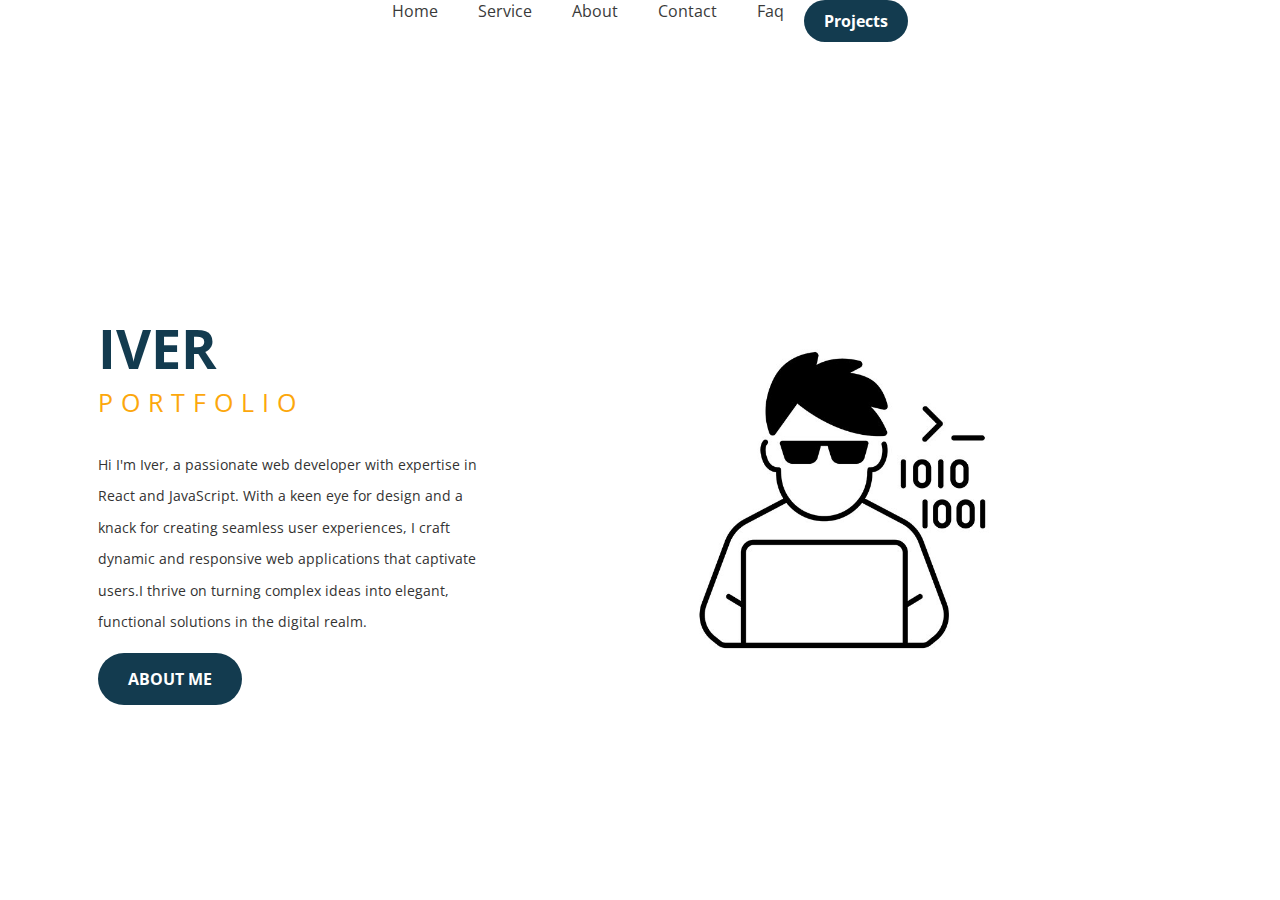
<file: index.html>
<!DOCTYPE html>
<html lang="en">
<head>
    <meta charset="UTF-8">
    <meta name="viewport" content="width=device-width, initial-scale=1.0">
    <title>LandingPage</title>
    <link rel="preconnect" href="https://fonts.googleapis.com">
    <link rel="preconnect" href="https://fonts.gstatic.com" crossorigin>
    <link href="https://fonts.googleapis.com/css2?family=Open+Sans:ital,wght@1,700&display=swap" rel="stylesheet">
    <link rel="stylesheet" href="styles.css">

</head>
<body>
    <header>
        <!-- <div class="logo"> 
            <img src="lgoo.png" alt="logo" width="100px"> -->

        </div>
        <nav>
            <ul>
                <li><a href="#">Home</a></li>
                <li><a href="#">Service</a></li>
                <li><a href="#">About</a></li>
                <li><a href="#">Contact</a></li>
                <li><a href="#">Faq</a></li>
                <li><a href="#" class="signup-btn">Projects </a></li>
            </ul>
        </nav>
    </header>
    <main>
        <div class="content-left">
            <h1>Iver</h1>
            <h2>portfolio</h2>
            
            <p> Hi I'm Iver, a passionate web developer with expertise in React and JavaScript. With a keen eye 
                for design and a knack for creating seamless user experiences, I craft dynamic and responsive
                 web applications that captivate users.I thrive on turning complex ideas into elegant, functional 
                 solutions in the digital realm.</p>
             
            <a class="cta" href="https://sentry.io/answers/">
                About me 
              </a>
          
        </div>

        <div class="content-right "></div>
            <img src="img/Contest.jpg" alt="" class="hero-img">

    </main>
</body>
</html>
</file>
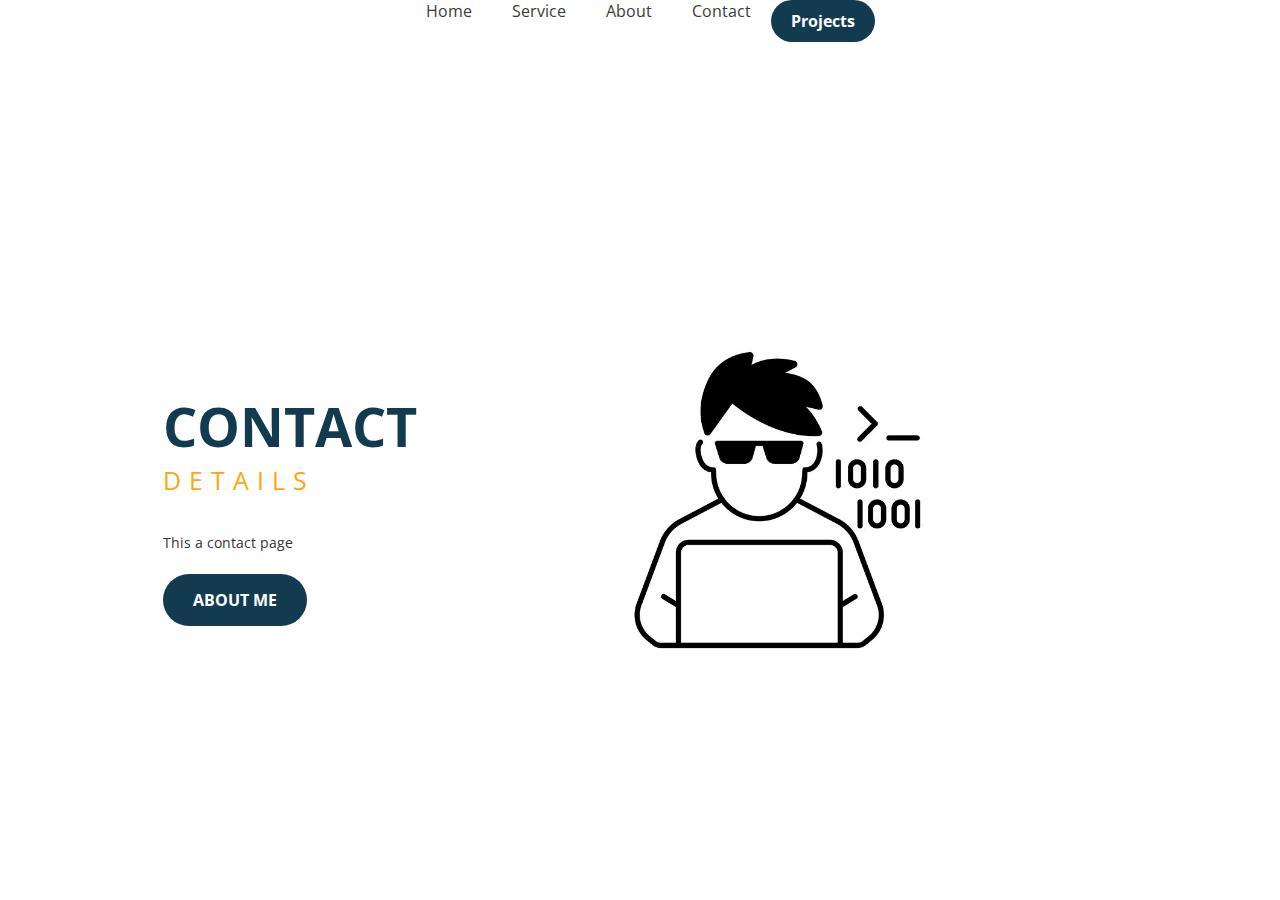
<file: contact.html>
<!DOCTYPE html>
<html lang="en">
<head>
    <meta charset="UTF-8">
    <meta name="viewport" content="width=device-width, initial-scale=1.0">
    <title>Contact</title>
    <link rel="preconnect" href="https://fonts.googleapis.com">
    <link rel="preconnect" href="https://fonts.gstatic.com" crossorigin>
    <link href="https://fonts.googleapis.com/css2?family=Open+Sans:ital,wght@1,700&display=swap" rel="stylesheet">
    <link rel="stylesheet" href="styles.css"
</head>
<body>
    <header>
        <!-- <div class="logo"> 
            <img src="lgoo.png" alt="logo" width="100px"> -->

        </div>
        <nav>
            <ul>
                <li><a href="index.html">Home</a></li>
                <li><a href="#">Service</a></li>
                <li><a href="#">About</a></li>
                <li><a href="#">Contact</a></li>
                <!-- <li><a href="#">Faq</a></li> -->
                <li><a href="#" class="signup-btn">Projects </a></li>
            </ul>
        </nav>
    </header>
    <main>
        <div class="content-contact">
            <h1>Contact</h1>
            <h2>Details</h2>
            
            <p> This a contact page</p>
             
            <a class="cta" href="https://sentry.io/answers/">
                About me 
              </a>
          
        </div>

        <div class="content-right "></div>
            <img src="img/Contest.jpg" alt="" class="hero-img">

    </main>
</body>
</html>
</file>
<file: styles.css>
*{
    margin: 0;
    padding: 0;
    box-sizing: border-box;
}
body{
    font-family: 'Open Sans', sans-serif;
}

header{
    height:100px;
    background: white;
    display: flex;
    justify-content: space-around;

}

ul{
    display: flex;
    list-style-type: none;
    align-items: right;
}

ul li a{
    padding:0 20px;
    text-decoration: none;
    color: #3a3a3a;
    display: inline-block;
}
li a ::after{
    content: '';
    display: block;
    height: 4px;
    width: 0;
    background: #c4c4f7;
    transition:all .5s;
}
li a:hover::after{
    width: 200%;0
}

main{
    display: flex;
    /* border: 1px solid red; */
    height:calc(100vh - 100px);
    align-items: center;
    justify-content: center;   
}

.hero-img{
    max-width: 700px;
    height: auto;
    background-color: white; 
    /* makes the picture circle */
    border-radius: 60%; 

}
.content-left{
    width: 30%;
}

main h1{
    font-size: 54px;
    color: #133b4f;
    text-transform: uppercase;
}

main h2{
    font-size: 25px;
    color: #fca70c;
    font-weight: 400;
    text-transform: uppercase;
    letter-spacing: 8px;
}
main p{
    font-size: 14px;
    font-weight: 400;
    color: #333;
    line-height: 31.5px;
    margin: 30px 0;
}

.cta{
    text-decoration: none;
    padding:15px 30px;
    background-color: #133b4f;
    color: white;
    outline: none;
    border: none;
    font-weight: 700;
    text-transform: uppercase;
    border-radius: 50px;
}

.signup-btn{
    padding: 10px 20px;
    background-color: #133b4f;
    color: white;
    outline: none;
    border: none;
    font-weight: 700;
    /* text-transform: lowercase; */
    border-radius: 50px;
}
</file>
